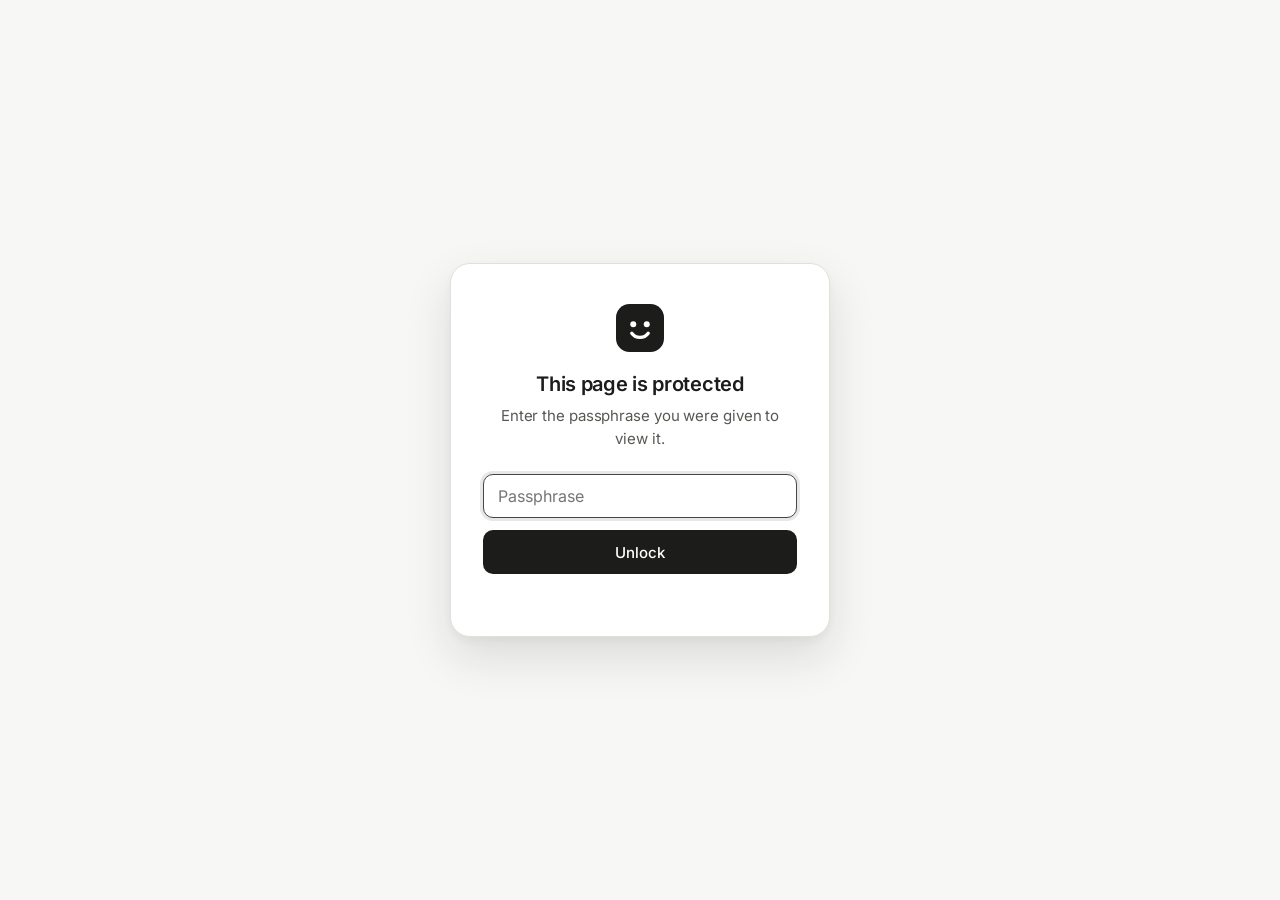
<file: src/ui/static/artifact-unlock.html>
<!DOCTYPE html>
<html lang="en">
<head>
    <meta charset="UTF-8">
    <meta name="viewport" content="width=device-width, initial-scale=1.0">
    <title>Protected Artifact - Open Assistant</title>
    <!-- This page is served to anonymous visitors and must stay fully
         self-contained: on deployments where only the artifact route is
         public (e.g. behind an authenticating reverse proxy), any
         same-origin asset reference would bounce the visitor to a login
         wall. Everything the gate needs is inlined below — add no external
         references here. -->
    <link rel="icon" href="data:image/svg+xml,%3Csvg xmlns='http://www.w3.org/2000/svg' viewBox='0 0 32 32'%3E%3Crect width='32' height='32' rx='9' fill='%231c1c1a'/%3E%3Ccircle cx='11.5' cy='13.5' r='2' fill='white'/%3E%3Ccircle cx='20.5' cy='13.5' r='2' fill='white'/%3E%3Cpath d='M10.5 19.5c1.4 1.9 3.3 2.8 5.5 2.8s4.1-.9 5.5-2.8' fill='none' stroke='white' stroke-width='2.2' stroke-linecap='round'/%3E%3C/svg%3E">
    <style>
        /* Anonymous, self-contained page (see the comment above): it can't
           load theme.js or the design-system stylesheets, so it mirrors the
           handful of tokens it needs from css/tokens.css and inlines the
           Inter latin subset. It follows the OS colour preference directly -
           there is no signed-in user here to have a preference for. */
        @font-face {
            font-family: 'Inter';
            font-style: normal;
            font-weight: 100 900;
            font-display: swap;
            src: url([data-uri]) format('woff2');
        }
        :root {
            color-scheme: light;
            --color-bg: #f7f7f5;
            --color-surface: #ffffff;
            --color-sunken: #f1f1ee;
            --color-border: #e1e1dc;
            --color-border-control: #8e8e87;
            --color-text: #1c1c1a;
            --color-text-secondary: #585853;
            --color-accent: #1c1c1a;
            --color-accent-hover: #3a3a37;
            --color-on-accent: #ffffff;
            --color-focus-ring: rgba(28, 28, 26, 0.3);
            --color-danger-fg: #a63a32;
            --shadow-lg: 0 4px 8px rgba(28, 28, 26, 0.04), 0 20px 48px rgba(28, 28, 26, 0.12);
        }
        @media (prefers-color-scheme: dark) {
            :root {
                color-scheme: dark;
                --color-bg: #121211;
                --color-surface: #1b1b19;
                --color-sunken: #232321;
                --color-border: #2f2f2c;
                --color-border-control: #6b6b65;
                --color-text: #ededea;
                --color-text-secondary: #b5b5af;
                --color-accent: #ededea;
                --color-accent-hover: #cfcfc9;
                --color-on-accent: #121211;
                --color-focus-ring: rgba(237, 237, 234, 0.3);
                --color-danger-fg: #f29c94;
                --shadow-lg: 0 4px 8px rgba(0, 0, 0, 0.3), 0 20px 48px rgba(0, 0, 0, 0.45);
            }
        }
        * { box-sizing: border-box; }
        body {
            margin: 0;
            min-height: 100vh;
            display: flex;
            align-items: center;
            justify-content: center;
            padding: 20px;
            background: var(--color-bg);
            color: var(--color-text);
            font-family: 'Inter', ui-sans-serif, system-ui, -apple-system, 'Segoe UI', Roboto, sans-serif;
            font-feature-settings: 'cv05', 'cv11';
            letter-spacing: -0.006em;
            -webkit-font-smoothing: antialiased;
        }
        .gate-card {
            width: 100%;
            max-width: 380px;
            padding: 40px 32px 32px;
            background: var(--color-surface);
            border: 1px solid var(--color-border);
            border-radius: 20px;
            box-shadow: var(--shadow-lg);
            text-align: center;
        }
        .gate-logo {
            display: block;
            width: 48px;
            height: 48px;
            margin: 0 auto 20px;
        }
        .gate-title {
            margin: 0 0 8px;
            font-size: 1.25rem;
            font-weight: 600;
            letter-spacing: -0.015em;
        }
        .gate-subtitle {
            margin: 0 0 24px;
            color: var(--color-text-secondary);
            font-size: 0.9375rem;
            line-height: 1.55;
        }
        .gate-label {
            position: absolute;
            width: 1px;
            height: 1px;
            overflow: hidden;
            clip: rect(0 0 0 0);
        }

        .gate-input {
            width: 100%;
            height: 44px;
            margin-bottom: 12px;
            padding: 0 14px;
            border: 1px solid var(--color-border-control);
            border-radius: 10px;
            background: var(--color-surface);
            color: var(--color-text);
            font: inherit;
            font-size: 1rem;
        }
        .gate-input:focus {
            outline: none;
            border-color: color-mix(in oklab, var(--color-accent) 60%, var(--color-border-control));
            box-shadow: 0 0 0 3px color-mix(in oklab, var(--color-accent) 10%, transparent);
        }
        .gate-button {
            width: 100%;
            height: 44px;
            border: none;
            border-radius: 10px;
            background: var(--color-accent);
            color: var(--color-on-accent);
            font: inherit;
            font-size: 0.9375rem;
            font-weight: 500;
            cursor: pointer;
            transition: background-color 120ms ease;
        }
        .gate-button:hover { background: var(--color-accent-hover); }
        .gate-button:focus-visible { outline: none; box-shadow: 0 0 0 3px var(--color-focus-ring); }
        .gate-button:disabled { opacity: 0.5; cursor: not-allowed; }
        .gate-error {
            min-height: 1.3em;
            margin: 12px 0 0;
            color: var(--color-danger-fg);
            font-size: 0.875rem;
        }
    </style>
</head>
<body>
    <main class="gate-card">
        <svg class="gate-logo" viewBox="0 0 32 32" role="img" aria-label="Open Assistant">
            <rect width="32" height="32" rx="9" fill="var(--color-accent)"/>
            <circle cx="11.5" cy="13.5" r="2" fill="var(--color-on-accent)"/>
            <circle cx="20.5" cy="13.5" r="2" fill="var(--color-on-accent)"/>
            <path d="M10.5 19.5c1.4 1.9 3.3 2.8 5.5 2.8s4.1-.9 5.5-2.8" fill="none" stroke="var(--color-on-accent)" stroke-width="2.2" stroke-linecap="round"/>
        </svg>
        <h1 class="gate-title">This page is protected</h1>
        <p class="gate-subtitle">Enter the passphrase you were given to view it.</p>
        <form id="gate-form">
            <label for="passphrase" class="gate-label">Passphrase</label>
            <input id="passphrase" class="gate-input" type="password" placeholder="Passphrase" autocomplete="off" autofocus>
            <button id="gate-submit" class="gate-button" type="submit">Unlock</button>
        </form>
        <p id="gate-error" class="gate-error" role="alert"></p>
    </main>

    <script>
        const form = document.getElementById('gate-form');
        const errEl = document.getElementById('gate-error');
        const btn = document.getElementById('gate-submit');

        form.addEventListener('submit', async (e) => {
            e.preventDefault();
            const passphrase = document.getElementById('passphrase').value;
            if (!passphrase) return;

            // The gate is shown at /artifact/{id} — unlock lives at /artifact/{id}/unlock.
            const unlockUrl = window.location.pathname + '/unlock' + window.location.search;

            errEl.textContent = '';
            btn.disabled = true;
            try {
                const res = await fetch(unlockUrl, {
                    method: 'POST',
                    headers: { 'Content-Type': 'application/json' },
                    body: JSON.stringify({ passphrase })
                });
                if (res.ok) {
                    // Cookie is set; reloading /view now serves the artifact.
                    window.location.reload();
                } else {
                    errEl.textContent = 'Incorrect passphrase. Please try again.';
                    btn.disabled = false;
                }
            } catch (err) {
                errEl.textContent = 'Something went wrong. Please try again.';
                btn.disabled = false;
            }
        });
    </script>
</body>
</html>
</file>
